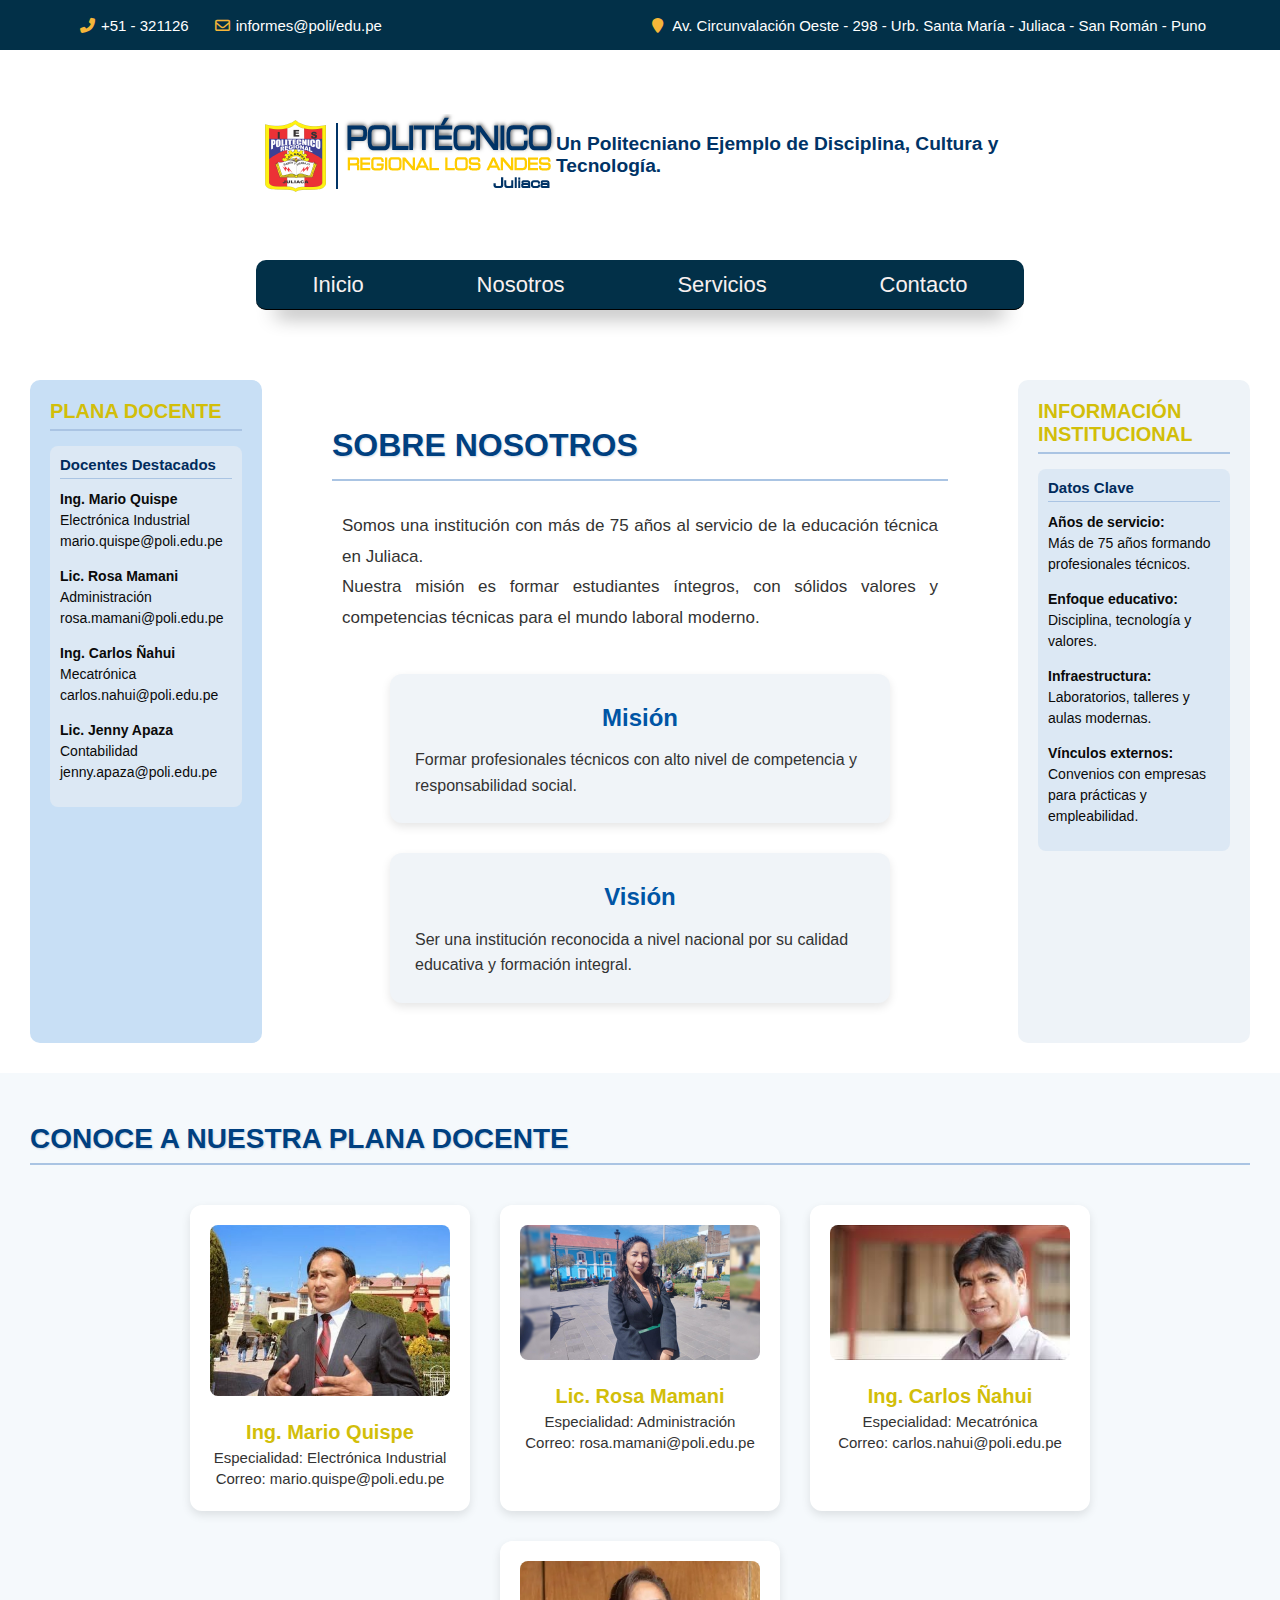
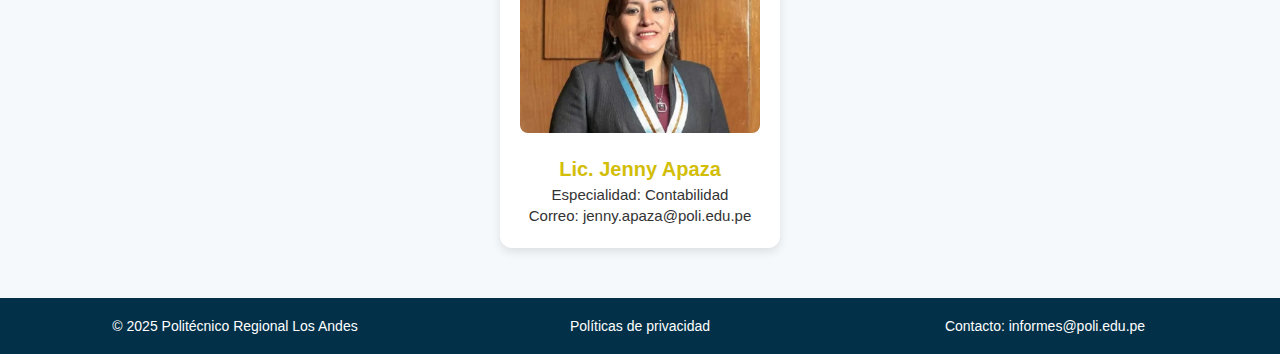
<file: nosotros.html>
<!DOCTYPE html>
<html lang="es">
<head>
    <meta charset="UTF-8">
    <title>Nosotros</title>
    <meta name="viewport" content="width=device-width, initial-scale=1.0"/>
    <link rel="stylesheet" href="css/estilos.css">
    <link rel="icon" href="https://www.poli.edu.pe/wp-content/uploads/2021/08/cropped-INSIGNIA-POLITECNICO-32x32.png"
        sizes="32x32">
        <link rel="stylesheet" href="https://cdnjs.cloudflare.com/ajax/libs/font-awesome/6.5.0/css/all.min.css">

</head>
<body>
<body>
<section class="section-info">
        <div class="section-info-sub">
            <ul class="">
                <li><i class="fa-solid fa-phone-flip"></i>+51 - 321126</li>
                <li> <i class="far fa-envelope"></i>informes@poli/edu.pe</li>
            </ul>
            <ul class="">
                <li><i class="fas fa-map-marker"></i> Av. Circunvalación Oeste - 298 - Urb. Santa María - Juliaca - San
                    Román - Puno</li>
            </ul>
        </div>

    </section>
    <header class="header_main">
        <div class="contenedor_imagen">
            <img src="imagenes/logo.png" alt="">
            <p class="lema">Un Politecniano Ejemplo de Disciplina, Cultura y Tecnología.</p>
        </div>
    </header>
    <header>

        <nav class="nav">
            <div class="nav-container" id="navbar">
                <ul>
                    <li><a href="index.html">Inicio</a></li>
                    <li><a href="nosotros.html">Nosotros</a></li>
                    <li><a href="servicios.html">Servicios</a></li>
                    <li><a href="contacto.html">Contacto</a></li>
                </ul>
            </div>

        </nav>

    <main class="nosotros-grid">
        <aside class="nosotros-aside">
            <h3>PLANA DOCENTE</h3>
            <div class="profesores">
                <h4>Docentes Destacados</h4>

                <div class="profesor">
                    <p><strong>Ing. Mario Quispe</strong><br>
                    Electrónica Industrial<br>
                    mario.quispe@poli.edu.pe</p>
                </div>

                <div class="profesor">
                    <p><strong>Lic. Rosa Mamani</strong><br>
                    Administración<br>
                    rosa.mamani@poli.edu.pe</p>
                </div>

                <div class="profesor">
                    <p><strong>Ing. Carlos Ñahui</strong><br>
                    Mecatrónica<br>
                    carlos.nahui@poli.edu.pe</p>
                </div>

                <div class="profesor">
                    <p><strong>Lic. Jenny Apaza</strong><br>
                    Contabilidad<br>
                    jenny.apaza@poli.edu.pe</p>
                </div>
            </div>
        </aside>
        <section class="nosotros-main">
            <h1 class="nosotros-titulo">SOBRE NOSOTROS</h1>
            <p class="nosotros-descripcion">
                Somos una institución con más de 75 años al servicio de la educación técnica en Juliaca. <br>
                Nuestra misión es formar estudiantes íntegros, con sólidos valores y competencias técnicas 
                para el mundo laboral moderno.
            </p>

            <div class="nosotros-contenido-horizontal">
                <div class="nosotros-card">
                    <h2>Misión</h2>
                    <p>Formar profesionales técnicos con alto nivel de competencia y responsabilidad social.</p>
                </div>
                <div class="nosotros-card">
                    <h2>Visión</h2>
                    <p>Ser una institución reconocida a nivel nacional por su calidad educativa y formación integral.</p>
                </div>
            </div>
        </section>
        <div class="nosotros-extra">

  <h3>INFORMACIÓN INSTITUCIONAL</h3>
  <div class="profesores">
    <h4>Datos Clave</h4>

    <div class="profesor">
      <p><strong>Años de servicio:</strong><br>
      Más de 75 años formando profesionales técnicos.</p>
    </div>

    <div class="profesor">
      <p><strong>Enfoque educativo:</strong><br>
      Disciplina, tecnología y valores.</p>
    </div>

    <div class="profesor">
      <p><strong>Infraestructura:</strong><br>
      Laboratorios, talleres y aulas modernas.</p>
    </div>

    <div class="profesor">
      <p><strong>Vínculos externos:</strong><br>
      Convenios con empresas para prácticas y empleabilidad.</p>
    </div>
  </div>
</div>
    </main>

    <section class="seccion-docentes">
        <h2 class="titulo-docentes">CONOCE A NUESTRA PLANA DOCENTE</h2>

        <div class="contenedor-docentes-horizontal">

            <div class="card-docente-vertical">
                <img src="imagenes/ingmarioquispe.jpg" alt="Ing. Mario Quispe">
                <div class="info-docente">
                    <h3>Ing. Mario Quispe</h3>
                    <p>Especialidad: Electrónica Industrial</p>
                    <p>Correo: mario.quispe@poli.edu.pe</p>
                </div>
            </div>

            <div class="card-docente-vertical">
                <img src="imagenes/rosamamani.jpg" alt="Lic. Rosa Mamani">
                <div class="info-docente">
                    <h3>Lic. Rosa Mamani</h3>
                    <p>Especialidad: Administración</p>
                    <p>Correo: rosa.mamani@poli.edu.pe</p>
                </div>
            </div>

            <div class="card-docente-vertical">
                <img src="imagenes/carlosñahui.jpeg" alt="Ing. Carlos Ñahui">
                <div class="info-docente">
                    <h3>Ing. Carlos Ñahui</h3>
                    <p>Especialidad: Mecatrónica</p>
                    <p>Correo: carlos.nahui@poli.edu.pe</p>
                </div>
            </div>

            <div class="card-docente-vertical">
                <img src="imagenes/jennyapaza.webp" alt="Lic. Jenny Apaza">
                <div class="info-docente">
                    <h3>Lic. Jenny Apaza</h3>
                    <p>Especialidad: Contabilidad</p>
                    <p>Correo: jenny.apaza@poli.edu.pe</p>
                </div>
            </div>

        </div>
    </section>

    <footer class="footer-nosotros">
        <div class="footer-item">© 2025 Politécnico Regional Los Andes</div>
        <div class="footer-item">Políticas de privacidad</div>
        <div class="footer-item">Contacto: informes@poli.edu.pe</div>
    </footer>
    <script src="../java/script.js"></script>

</body>
</html>
</file>
<file: css/estilos.css>
ul {

  list-style: none;
  display: flex;
  padding: 0;
  justify-content: flex-end;



}

* {

  box-sizing: border-box;
  margin: 0px;
  padding: 0px;
 font-family: "Montserrat", sans-serif;
}
  

/* Seccion Info */
.section-info {
  background-color: #023048;

  display: flex;
  justify-content: center;
  align-items: center;
  margin: auto;
  font-weight: 400;
  font-size: 16px;
  height: 50px;
  padding: 6px 0px;

}

.section-info-sub {
  display: flex;
  justify-content: space-around;
  width: 60%;

}

.section-info i {
  padding: 6px;
  color: #F5B639;
}

.section-info li {

  margin: 0px 10px;
  color: white;
}

nav ul {
  font-size: 22px;


}

.nav {

  display: flex;

justify-content: center;

  

  margin: auto;
  max-width: 100%;
  margin-bottom: 20px;

}

.nav-container {
  display: flex;
  align-items: center;
  height: 50px;
 border-radius: 10px;
  border-bottom: 1px solid black;
  box-shadow: rgba(0, 0, 0, 0.45) 0px 25px 20px -20px;
  width: 60%;
  margin-bottom: 20px;
  background-color: #023048;

 
}
#navbar.scrolled {
  position: fixed;
border-radius:none;
  top: 0;
  left: 0;
  width: 100%;
  background-color: #022C3C;
  z-index: 100;
  box-shadow: 0 2px 5px rgba(0, 0, 0, 0.2);
}
.nav-container ul {

  width: 100%;
  display: flex;

  justify-content: space-around;
}

.nav-container a {

  text-decoration: none;
  font-weight: 500;
  color: white;
  transition: all 0.4s;

}

.nav-container a:hover {
  font-size: 27px;
}



.section1 {
  

  display: flex;
 margin: auto;
 width: 60%;
 gap: 30px;
  background-color: rgb(255, 255, 255);
  
  align-items: center;
margin-bottom: 50px;
}




.carousel {
  overflow: hidden;
  position: relative;
  background-color: white;
  border-radius: 10px;
}

.carousel-images {
  display: flex;
  transition: transform 0.5s ease-in-out;
  width: 150%;
}

.carousel-images img {
  flex-shrink: 0;
  object-fit: cover;
  width: 90%;
}

button.prev,
button.next {
  position: absolute;
  top: 50%;
  transform: translateY(-50%);
  z-index: 10;
  background-color: rgba(0, 0, 0, 0.4);
  border: none;
  color: white;
  font-size: 2rem;
  padding: 0 12px;
  cursor: pointer;
}

button.prev {
  left: 10px;
}

button.next {
  right: 10px;
}

.texto1 {
font-size: 18px;
line-height: 1.5;
text-align: justify;

}

.section2 {
  background-color: aqua;
}



.header_main {

  display: flex;
  align-items: center;
  justify-content: center;

  width: 100%;
  min-height: 210px;


}

.contenedor_imagen {
  display: flex;
  justify-content: space-around;
  width: 60%;
  align-items: center;


}


.contenedor_imagen .lema {
  font-size: 1.2em;
  color: #003366;
  font-weight: bold;
  background-color: rgb(255, 255, 255);

}
.title-especials{
  text-align: center;
  
  width: 60%;
  display: flex;
  margin: auto;
}
.main-especials{

 display: grid;
 width: 60%;
  grid-template-columns: repeat(4, 1fr);
  grid-template-rows: repeat(2, 1fr);
gap: 15px;
padding: 10px;
  margin: 0 auto;

}
.img-content{
  position: relative;
  width: 100%;
  overflow: hidden;
  
}

.img-content img {
  display: block;
  height: 200px;
  object-fit: cover;

  width: 100%;
  
}
.text-img{
  position: absolute;
  background-color: #023048;
  padding: 10px;
  width: 100%;
 bottom: 0px;
 left: 0;
 color: white;
  
  text-align: center;
}
.banner{
  position: relative;
  width: 60%;
  height: 700px;
  overflow: hidden;
  display: flex;
  margin: auto;

}
.banner img{
  width: 100%;
  height: 100%;
  object-fit: cover;
  display: block;
}

.texto-sobre-img {
 
  width: 50%;
  position: absolute;
  display: flex;
  top: 23%; 
  left:0;
  color: black;
  text-align: center;
  padding: 20px;
  border-radius: 10px;
}
.texto-sobre-img h1{
  margin-bottom: 15px;
  color: #003366;
}
.texto-sobre-img p {
  text-align: justify;
  line-height: 26px;
}
.title-comunicado{
  
  text-align: start;
  width: 60%;
  margin: auto;
}
.section-video{
    background-color: #F5F5F5;
    margin: 100px 0px;
}
.video-container {
  background-color: white;
  width: 60%;
  margin: 20px auto;
  display: flex;
  padding: 15px;
  gap: 20px;


}

.video-content {
  
  width: 25%;
  box-sizing: border-box;
  display: flex;
  flex-direction: column;
  align-items: start;

  
}

.video-info {
  width: 75%;
  box-sizing: border-box;
 
  display: flex;
  flex-direction: column;
  justify-content: center;
}

.video-info h1 {
  background-color: #FEB702;
  font-size: 25px;
  text-transform: uppercase;
  padding: 10px;

}


@media (max-width: 768px) {
  .video-container {
    flex-direction: column;
    width: 95%;
  }

  .video-content,
  .video-info {
    width: 100%;
  }

  .video-info iframe {
    height: auto;
    aspect-ratio: 16 / 9;
  }
}


.footer-main{
 
 display: grid;
 width: 60%;
  grid-template-columns: repeat(3, 1fr);
  height: auto;
gap: 15px;
padding: 10px;
  margin: 0 auto;
   margin-top: 50px;
  background-color: #F5B639;
  
}

.info-general,.info-general2{
  border-right: 2px solid black;
}
.info-general{
 
  color: black;
  padding: 15px;
  text-align: justify;
}
.info-general2{
 
  padding: 15px;
  text-align: start;
}

.info-general3{
  padding: 15px;


}
.info-general3 img{
  
height: 250px;
}
.footer-copy {
  text-align: center;
  font-size: 14px;
  color: #333;
  margin: 10px 0 15px;
  font-weight: 500;
}

.img-content{
  transition: all 0.4s;
}
.img-content:hover{
  z-index: 200;
 transform: scale(1.2);
}

.sectionyo{
  display: flex;
  justify-content: center;
}

.cuadrados1{
   display: grid;
   grid-template-columns: repeat(2, 1fr);
  gap: 28px;
  justify-content: center;
  align-content: center;
  row-gap: 15%;
  
}

.cuadrado1, .cuadrado2, .cuadrado3, .cuadrado4{
  border: 3px solid black;
  width: 200px;
  height: 200px;
  border-radius: 10%;
  color:#023048;
  font-size: 16px;
  display: flex;
  flex-direction: column;
  align-items: center;
}

.cuadrado1:hover, .cuadrado2:hover, .cuadrado3:hover, .cuadrado4:hover{
  border: 3px solid black;
  box-shadow: 2px 2px 15px #333;
}

.cuadrado1 img{
  display: flex;
  max-width: 80%;
  max-height: 80%;
  padding: 10px;
}

.cuadrado2 img{
  display: flex;
  max-width: 80%;
  max-height: 80%;
  padding: 10px;
}

.cuadrado3 img{
  display: flex;
  max-width: 80%;
  max-height: 80%;
  padding: 10px;
}

.cuadrado4 img{
  display: flex;
  max-width: 80%;
  max-height: 80%;
  padding: 10px;
}

.sectionyo1 {
    display: flex;
    flex-direction: column;
    width: 60%;
    margin: auto;
    gap: 30px;
    background-color: rgb(255, 255, 255);
    align-items: center;
    margin-bottom: 50px;
}
@media (min-width: 768px) {
    .sectionyo1 {
        flex-direction: row;
        align-items: center;
    }
    .sectionyo1 .text-content {
        flex-grow: 1;
    }
    .sectionyo1 .miimagen1 {
        flex-shrink: 0;
        display: flex;
        justify-content: center;
    }
}
.miimagen1 img {
    border-radius: 10px;
    max-width: 100%;
    height: auto;
    max-width: 430px;
}
.normas1{
  display: flex;
  flex-direction: column;
  align-items: center;
  max-width: 800px;
  margin: 0 auto;
  padding: 20px;
  gap: 30px;  
  background-color: #f5f5f5;
  border-radius: 20px;
  color: #004c63;
}

.normas1 ul {
  width: 100%;
  color: #333;
  padding-left: 20px;
  list-style-position: outside;
  gap: 12px;
}

.certificaciones,
.solicitud-certificacion,
.importancia-certificacion {
  max-width: 800px;
  margin: 40px auto;
  padding: 20px;
  text-align: left;
  background-color: #f5f5f5;
  border-radius: 10px;
}
.certificaciones ul{
  gap: 25px;
}
.solicitud-certificacion ol{
  display: flex;
  flex-direction: column;
  gap: 10px;
  
}

.certificaciones h2,
.solicitud-certificacion h2,
.importancia-certificacion h2 {
  color: #004c63;
}

/* ----- Página NOSOTROS ----- */

.section-info {
  background-color: #023048;
  display: flex;
  justify-content: center;
  align-items: center;
  font-weight: 400;
  font-size: 15px;
  padding: 8px 0;
  width: 100%;
  box-sizing: border-box;
  z-index: 10;
}

.section-info-sub {
  display: flex;
  justify-content: space-between;
  flex-wrap: wrap;
  gap: 15px;
  width: 90%;
  max-width: 1200px;
}

.section-info li {
  list-style: none;
  color: white;
}

.section-info i {
  padding-right: 6px;
  color: #F5B639;
}

.nosotros-main {
    padding: 40px;
    max-width: 1200px;
    margin: 0 auto;
    font-family: 'Montserrat', sans-serif;
    color: #333;
    line-height: 1.6;
}

.titulo-docentes {
  font-size: 28px;
  color: #004080;
  margin-bottom: 40px;
  text-align: left; 
}

.titulo-docentes {
  font-size: 28px;
  color: #004080;
  margin-bottom: 40px;
  text-align: left;
  border-bottom: 2px solid #aac4e3;
  padding-bottom: 8px;
  text-shadow: 1px 1px 2px rgba(0, 64, 128, 0.2); /* sombra profesional */
  animation: fadeInTitle 1s ease-in-out forwards; /* animación al cargar */
}

@keyframes fadeInTitle {
  from {
    opacity: 0;
    transform: translateY(-10px);
  }
  to {
    opacity: 1;
    transform: translateY(0);
  }
}


.nosotros-titulo {
  font-size: 32px;
  text-align: left;
  color: #004080;
  border-bottom: 2px solid #aac4e3;
  padding-bottom: 8px;
  text-shadow: 1px 1px 2px rgba(0, 64, 128, 0.2); /* sombra sutil */
  animation: fadeInTitle 1s ease-in-out forwards; /* animación suave */
}


.nosotros-descripcion {
    text-align: center;
    margin-bottom: 40px;
    font-size: 18px;
}

.nosotros-contenido {
    display: grid;
    grid-template-columns: repeat(auto-fit, minmax(280px, 1fr));
    gap: 30px;
    padding: 20px 0;
}

.nosotros-card {
     background: #f0f4f8;
    border-radius: 12px;
    padding: 25px;
    box-shadow: 0 4px 10px rgba(0, 0, 0, 0.1);
    animation: slideIn 1.5s ease forwards;
    transition: transform 0.3s ease;
}

.nosotros-card:hover {
     transform: scale(1.05);
    background-color: #e3efff;
}

.nosotros-card h2 {
    font-size: 24px;
    margin-bottom: 10px;
    color: #0055a5;
}

.nosotros-card p {
    font-size: 16px;
}

@keyframes fadeInColor {
    0% {
        opacity: 0;
        color: #333;
        transform: scale(0.8);
    }
    100% {
        opacity: 1;
        color: #004080;
        transform: scale(1);
    }
}

.nosotros-titulo {
    animation: fadeInColor 1.5s ease-in-out forwards;
}

@keyframes fadeInUp {
    from {
        opacity: 0;
        transform: translateY(20px);
    }
    to {
        opacity: 1;
        transform: translateY(0);
    }
}

.nosotros-descripcion {
  margin-top: 30px;              
  margin-bottom: 40px;
  font-size: 17px;
  text-align: justify;           
  line-height: 1.8;              
  color: #333;
  padding: 0 10px;
  animation: fadeInText 1s ease-in-out forwards; 
}
@keyframes fadeInText {
  from {
    opacity: 0;
    transform: translateY(10px);
  }
  to {
    opacity: 1;
    transform: translateY(0);
  }
}



@keyframes slideIn {
    from {
        transform: translateY(40px);
        opacity: 0;
    }
    to {
        transform: translateY(0);
        opacity: 1;
    }
}

.nosotros-card {
    animation: slideIn 1.5s ease forwards;
}

.nosotros-card:hover {
    transform: scale(1.05);
    background-color: #e3efff;
}

@keyframes float {
    0%, 100% {
        transform: translateY(0);
    }
    50% {
        transform: translateY(-6px);
    }
}

.contenedor_imagen img {
    animation: float 3s ease-in-out infinite;
}

.nav-container ul li a {
    position: relative;
    display: inline-block;
    padding: 8px 16px;
    text-decoration: none;
    color: #f7f0f0;
    transition: color 0.3s ease;
}

.nav-container ul li a::after {
    content: "";
    position: absolute;
    width: 0%;
    height: 2px;
    bottom: 0;
    left: 0;
    background-color: #004080;
    transition: width 0.3s;
}

.nav-container ul li a:hover {
    color: #004080;
}

.nav-container ul li a:hover::after {
    width: 100%;
}

.nosotros-grid {
  display: grid;
  grid-template-areas: "aside main extra";
  grid-template-columns: 0.8fr 2.4fr 0.8fr;
  gap: 30px;
  padding: 30px;
}


.nosotros-aside {
  grid-area: aside;
  background-color: #c8dff5; 
  padding: 20px;
  border-radius: 10px;
}

.nosotros-extra {
  grid-area: extra;
  background-color: #c8dff5; 
  padding: 20px;
  border-radius: 10px;
}

.nosotros-aside h3,
.nosotros-extra h3 {
  font-size: 20px;
  color: #d2be09;
  border-bottom: 2px solid #aac4e3;
  padding-bottom: 6px;
  margin-bottom: 15px;
  transition: color 0.3s ease;
}

.nosotros-aside h3:hover,
.nosotros-extra h3:hover {
  color: #c8dff5; 
}



.nosotros-extra {
    grid-area: extra;
    background-color: #eef3f8;
    padding: 20px;
    border-radius: 10px;
}


@media screen and (max-width: 960px) {
    .nosotros-grid {
        grid-template-areas:
            "main"
            "aside"
            "extra";
        grid-template-columns: 1fr;
    }
}


.nosotros-contenido {
    display: grid;
    grid-template-columns: repeat(auto-fit, minmax(280px, 1fr));
    gap: 30px;
    padding: 20px 0;
}

.nosotros-card {
    background: #f0f4f8;
    border-radius: 12px;
    padding: 25px;
    box-shadow: 0 4px 10px rgba(0, 0, 0, 0.1);
    animation: slideIn 1.5s ease forwards;
    transition: transform 0.3s ease;
}

.nosotros-card:hover {
    transform: scale(1.05);
    background-color: #e3efff;
}


.footer-nosotros .footer-item {
    flex: 1;
    min-width: 200px;
}

.menu-lateral {
  list-style: none;
  padding-left: 0;
  margin-bottom: 20px;
}

.menu-lateral li {
  margin-bottom: 8px;
}

.menu-lateral a {
  text-decoration: none;
  color: #023048;
  font-weight: bold;
}

.menu-lateral a:hover {
  color: #023048;
}


/* Profesores */
.profesores {
  background-color: #dce8f4;
  padding: 10px;
  border-radius: 8px;
  font-size: 14px;
  color: #0a0a0a;
}

.profesores h4 {
  margin-bottom: 10px;
  font-size: 15px;
  color: #002b5c;
  border-bottom: 1px solid #aac4e3;
  padding-bottom: 5px;
}

.profesor {
  margin-bottom: 14px;
}

.profesor p {
  margin: 0;
  line-height: 1.5;
}

.profesor strong {
  display: inline-block;
  transition: all 0.3s ease;
  cursor: pointer;
}

.profesor strong:hover {
  color: #004080;
  font-size: 16px;
  text-shadow: 1px 1px 2px rgba(0, 64, 128, 0.2);
}
.seccion-docentes {
  padding: 50px 30px;
  background-color: #f5f9fc;
  text-align: center;
}

.titulo-docentes {
  font-size: 28px;
  color: #004080;
  margin-bottom: 40px;
}

.contenedor-docentes-vertical {
  display: flex;
  flex-direction: column;
  align-items: center;
  gap: 30px;
  max-width: 800px;
  margin: 0 auto;
}

.card-docente-vertical {
  display: flex;
  flex-direction: column;
  align-items: center;
  background-color: white;
  border-radius: 12px;
  padding: 20px;
  width: 100%;
  max-width: 600px;
  box-shadow: 0 4px 10px rgba(0, 0, 0, 0.1);
  transition: transform 0.3s ease;
}

.card-docente-vertical:hover {
  transform: translateY(-5px);
}

.card-docente-vertical img {
  width: 100%;
  max-width: 280px;
  height: auto;
  border-radius: 8px;
  margin-bottom: 15px;
}

.info-docente h3 {
  margin: 10px 0 5px;
  color: #d2be09;
  font-size: 20px;
}

.info-docente p {
  margin: 4px 0;
  font-size: 15px;
  color: #333;
}
.nosotros-contenido-horizontal {
  display: flex;
  flex-direction: row;
  gap: 30px;
  justify-content: center;
  flex-wrap: wrap;
  margin-top: 30px;
}

.nosotros-contenido-horizontal .nosotros-card {
  flex: 1 1 300px;
  max-width: 500px;
}

.contenedor-docentes-horizontal {
  display: flex;
  flex-direction: row;
  justify-content: center;
  flex-wrap: wrap;
  gap: 30px;
  max-width: 1200px;
  margin: 0 auto;
}

.card-docente-vertical {
  max-width: 280px;
  width: 100%;
}

@keyframes fadeSlideUp {
  from {
    opacity: 0;
    transform: translateY(30px);
  }
  to {
    opacity: 1;
    transform: translateY(0);
  }
}

.footer-nosotros {
    display: flex;
    justify-content: space-between;
    align-items: center;
    padding: 20px 40px;
    background-color: #023048;
    color: white;
    flex-wrap: wrap;
    font-size: 14px;
    gap: 15px;
    text-align: center;
}

    h2{
      text-align:center;
      color:#023048;
      margin-bottom:40px;
    }
    .contacto{
      width:80%;
      max-width:960px;
      margin:0 auto;
      display:flex;
      gap:48px;
    }

    .info{
      flex:1 1 45%;
      color:#555;
      font-size:15px;
      line-height:1.7;
    }
    .info i{
      margin-right:8px;
      color:#023048;
    }
    .redes{
      margin-top:20px;
    }
    .redes a{
      display:inline-block;
      width:34px;
      height:34px;
      line-height:34px;
      text-align:center;
      border-radius:50%;
      background:#ffffff;
      color:#ffffff;
      margin-right:10px;
      text-decoration:none;
      font-size:16px;
    }

    form{
      flex:1 1 55%;
      display:flex;
      flex-direction:column;
      gap:14px;
    }
    input, textarea{
      width:100%;
      padding:10px 14px;
      border:1px solid #053b58;
      border-radius:4px;
      font-size:14px;
      resize:vertical;
    }
    textarea{ min-height:110px; }
    button{
      align-self:flex-end;
      background:#023048;
      color:#fff;
      border:none;
      padding:10px 38px;
      font-size:14px;
      border-radius:4px;
      cursor:pointer;
      transition:background .3s;
    }
    button:hover{ background:#053b58; }

    /* Responsive: pila a una sola columna cuando sea estrecho */
    @media(max-width:720px){
      .contacto{ flex-direction:column; }
      button{ align-self:stretch; }
    }
</file>
